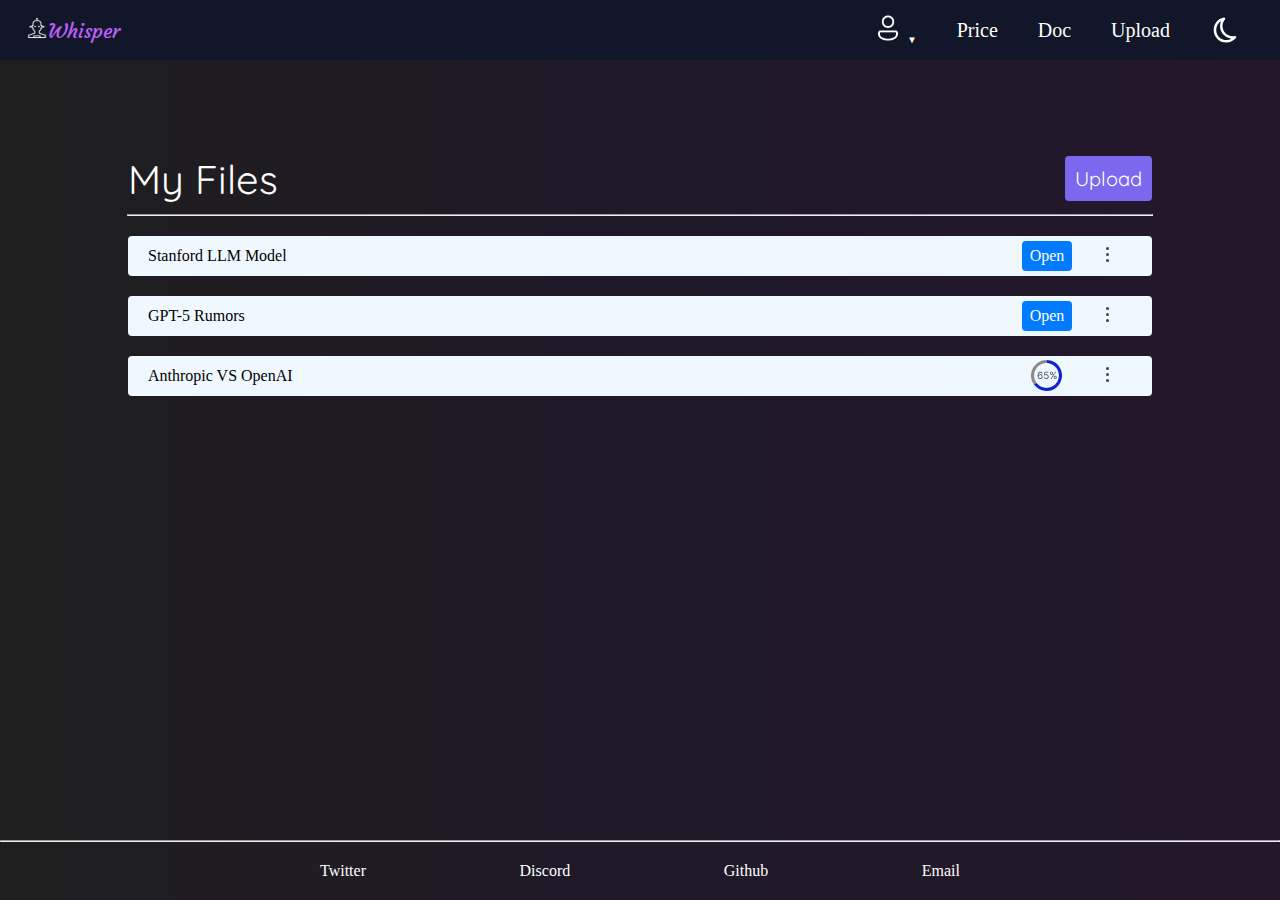
<file: history.html>
<!DOCTYPE html>
<html lang="en">
<head>
    <title>Upload file</title>
    <link rel="stylesheet" type="text/css" href="./css/style.css">
    <!--Import Quicksand Oswald and Courgette font from Google Font-->
    <link rel="preconnect" href="https://fonts.googleapis.com">
    <link rel="preconnect" href="https://fonts.gstatic.com" crossorigin>
    <link href="https://fonts.googleapis.com/css2?family=Quicksand&family=Oswald&family=Courgette&display=swap" rel="stylesheet">
</head>
<body class="dark-mode">

  <div id="function_bar">
    <!-- Set container for logo and text -->
    <div id="logo_container">
        <a href="./logedIn.html">
          <img id="logo_image" src="./image/robot_logo.svg" alt="logo">
        </a>
      <p>
        Whisper
      </p>
    </div>
    <!-- Create a container to store menus on the right side of navigation bar -->
    <div id="right_bar">
      <div id="sign_in" class="dropdown">
        <img src="./image/user_white.png" alt="USER" class="dropdown dropdown-toggle" id="user_avatar" width=30>
        <div class="dropdown-content">
          <a href="upload.html">Upload</a>
          <a href="history.html">History</a>
          <a href="result.html">Result</a>
          <a href="index.html">Log out</a>
        </div>
      </div>

      <div id="price">
        <a href="price.html" class="nav_text" id="price_text">Price</a>
      </div>
    
      <div id="doc">
        <a href="https://platform.openai.com/docs/guides/speech-to-text" class="nav_text" id="doc_text">Doc</a>
      </div>
    
      <div id="upload">
        <a href="./upload.html" class="nav_text" id="upload_text">Upload</a>
      </div>
    
      <div id="toggle-button">
        <button onclick="toggleMode()">
          <img id="toggle_image" src="./image/moonlight.svg" alt="light mode">
        </button>
      </div>
    </div>
  </div>
  
    <!-- Start the elements of the main body here -->
    <div class="history_intro">
        <div id="file_text">
            My Files
        </div>
        <div>
          <a id="history_upload_button_text" href="upload.html">Upload</a>
        </div>
    </div>

    <div class="history_seperator">
        <hr id="history_line">
    </div>

    <!-- Create container for imported files -->
    <div class="file_container">
      <div class="inner_container">
        <div class="file_name">Stanford LLM Model</div>
        <div class="button_container">
            <a class="open_button" href="result.html">Open</a>
          <div class="history_drop_down"> <!-- Add a drop down menu for each file -->
            <button class="setting_button">
              <img src="./image/dots.svg" alt="more">
            </button>
            <div class="history_dropdown hidden">
              <div class="option">download</div>
              <div class="option">delete</div>
            </div>
          </div>
        </div>
      </div>
    </div>

    <div class="file_container">
      <div class="inner_container">
        <div class="file_name">GPT-5 Rumors</div>
        <div class="button_container">
            <a class="open_button" href="result.html">Open</a>
          <div class="history_drop_down">
            <button class="setting_button">
              <img src="./image/dots.svg" alt="more">
            </button>
            <div class="history_dropdown hidden">
              <div class="option">download</div>
              <div class="option">delete</div>
            </div>
          </div>
        </div>
      </div>
    </div>

    <div class="file_container">
      <div class="inner_container">
        <div class="file_name">Anthropic VS OpenAI</div>
        <div class="button_container">
          <div>
            <img id="progress_bar" src="./image/progress_circle.svg" alt="progressing">
          </div>
          <div class="history_drop_down">
            <button class="setting_button">
              <img src="./image/dots.svg" alt="more">
            </button>
            <div class="history_dropdown hidden">
              <div class="option">download</div>
              <div class="option">delete</div>
            </div>
          </div>
        </div>
      </div>
    </div>

    <!-- Set up footer here -->
    <div class="footer_container">

      <div class="bottom_line">
        <hr>
      </div>

      <div class="footer">
          <p id="twitter">
            <a id="twitter_text" href="https://twitter.com/Jason20000220">Twitter</a>
          </p>
          <p id="discord">
            <a id="discord_text" href="https://discord.gg/4ufEaSPm">Discord</a>
          </p>
          <p id="github">
            <a id="github_text" href="https://github.com/jasonthewhale/Whisper">Github</a>
          </p>
          <p id="email">
            <a id="email_text" href="mailto:junchen.you@uq.net.au">Email</a>
          </p>
      </div>
    </div>

    <script src="./js/script.js"></script> <!-- Import main script -->
    <script src="./js/dropDown.js"></script> <!-- Import the script for drop down menu of user account -->
    <script src="./js/jquery-3.5.1.js"></script> <!-- Import jQuery library for drop down -->
    <script src="./js/initializeDropdown.js"></script> <!-- Import the initialize script for drop down menu -->
</body>
</html>
</file>
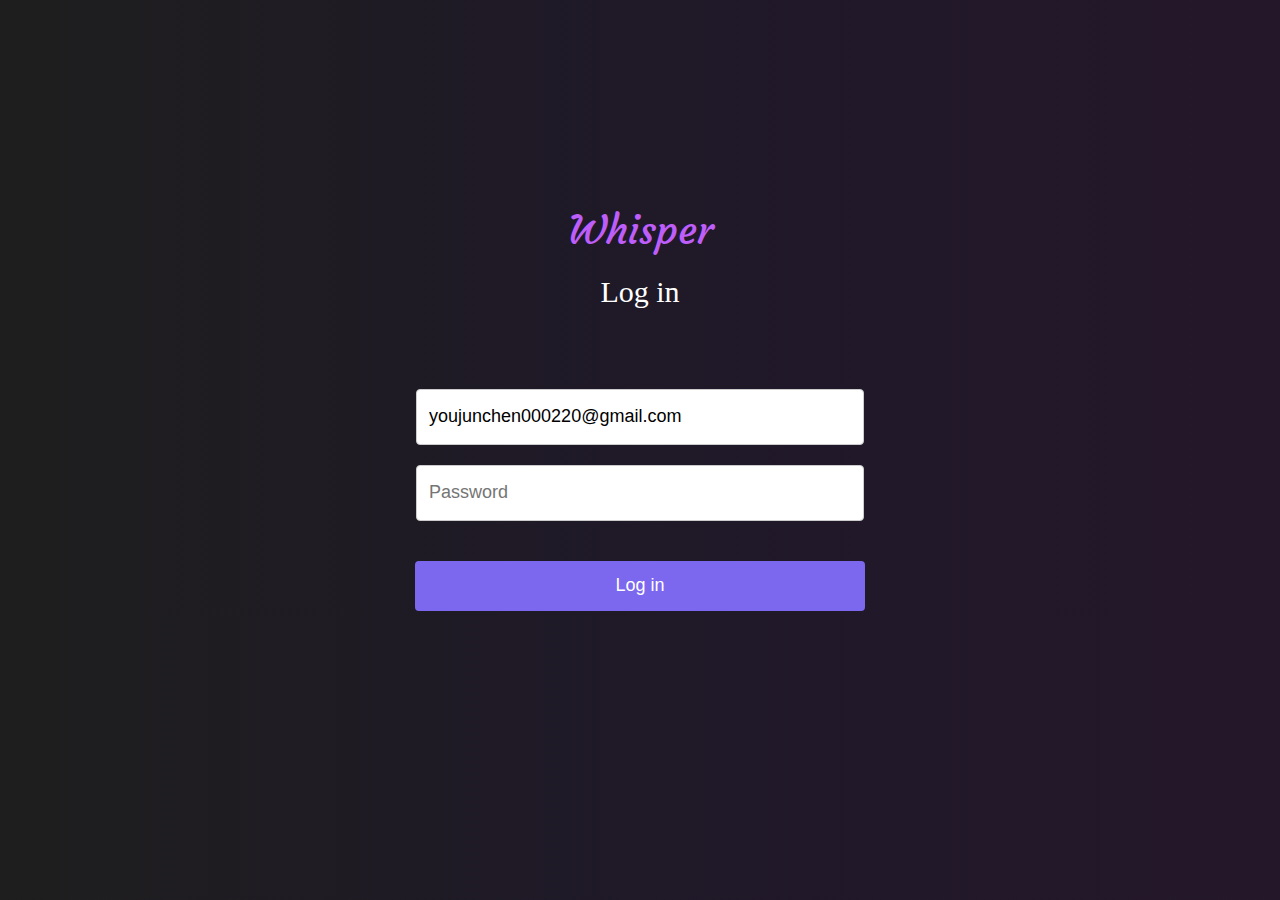
<file: login.html>
<!DOCTYPE html>
<html lang="en">
<head>
    <meta charset="UTF-8">
    <meta http-equiv="X-UA-Compatible" content="IE=edge">
    <meta name="viewport" content="width=device-width, initial-scale=1.0">
    <title>Log in</title>
    <link rel="stylesheet" type="text/css" href="./css/style.css">
    <!--Import Quicksand Oswald and Courgette font from Google Font-->
    <link rel="preconnect" href="https://fonts.googleapis.com">
    <link rel="preconnect" href="https://fonts.gstatic.com" crossorigin>
    <link href="https://fonts.googleapis.com/css2?family=Quicksand&family=Oswald&family=Courgette&display=swap" rel="stylesheet">
</head>
<body class="dark-mode">
    <div id="login_container">
        <p id="login_logo">Whisper</p>
        <p id="login_text">Log in</p>
        <div class="input_container">
        <!-- Set up input box for email and password -->
          <input type="text" id="email-box" placeholder="Email address" value="youjunchen000220@gmail.com" readonly>
          <input type="password" id="password-box" placeholder="Password" required>
          <button id="login_button" onclick="logIn('logedIn.html')">Log in</button>
        </div>
    </div>
    <!-- Import main script -->
    <script src="./js/script.js"></script>
</body>
</html>
</file>
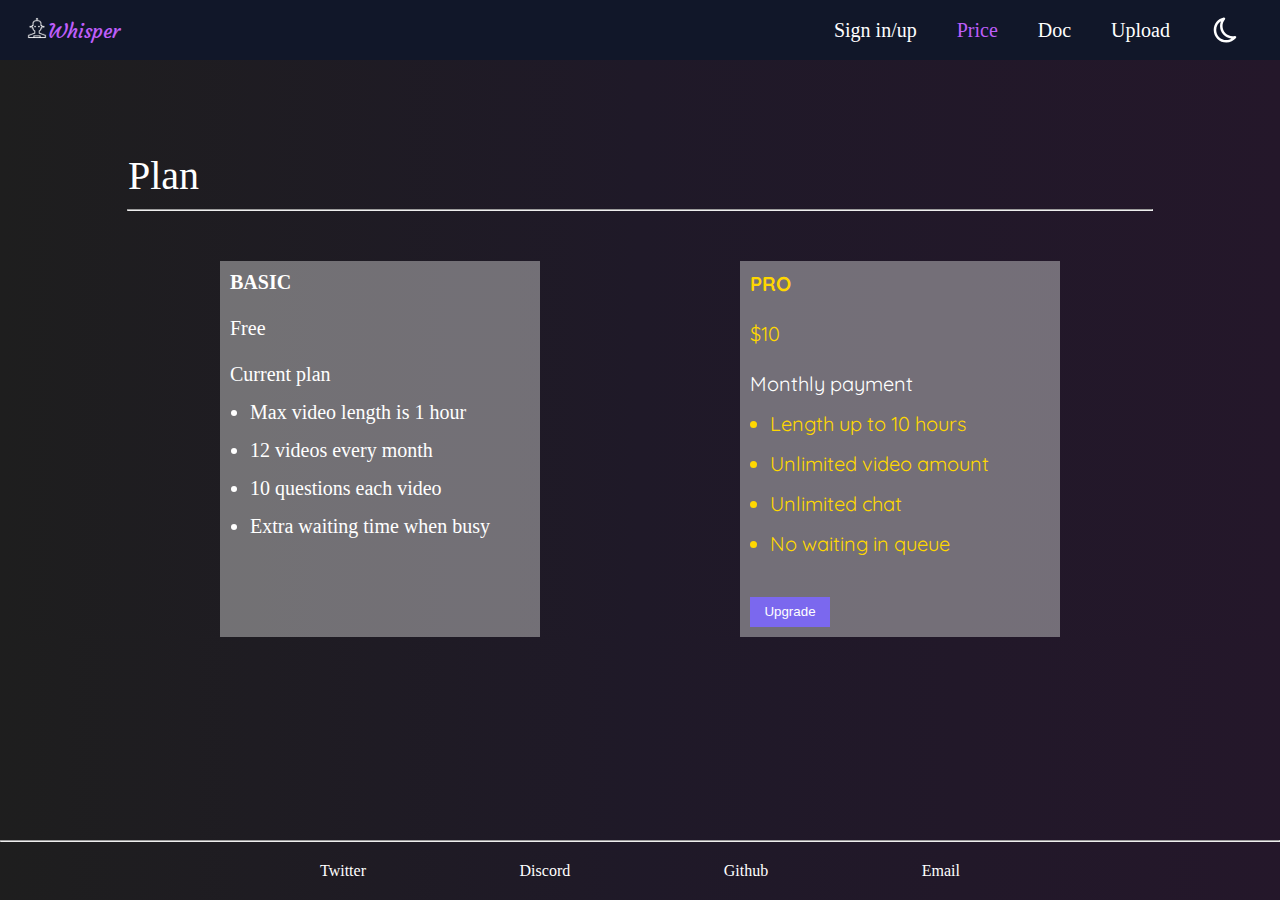
<file: price.html>
<!DOCTYPE html>
<html lang="en">
<head>
    <title>Price</title>
    <link rel="stylesheet" type="text/css" href="./css/style.css">
    <!--Import Quicksand Oswald and Courgette font from Google Font-->
    <link rel="preconnect" href="https://fonts.googleapis.com">
    <link rel="preconnect" href="https://fonts.gstatic.com" crossorigin>
    <link href="https://fonts.googleapis.com/css2?family=Quicksand&family=Oswald&family=Courgette&display=swap" rel="stylesheet">
</head>
  <body class="dark-mode">
    <div id="function_bar">
      <!-- Set container for logo and text -->
      <div id="logo_container">
          <a href="./index.html"><img id="logo_image" src="./image/robot_logo.svg" alt="logo"></a>
        <p>
          Whisper
        </p>
      </div>
      <!-- Create a container to store menus on the right side of navigation bar -->
      <div id="right_bar">
        <div id="sign_in">
          <a href="signup_login.html" class="nav_text" id="sign_in_text">Sign in/up</a>
        </div>

        <div id="price">
          <a href="price.html" class="nav_text" id="price_price_text">Price</a>
        </div>
      
        <div id="doc">
          <a href="https://platform.openai.com/docs/guides/speech-to-text" class="nav_text" id="doc_text">Doc</a>
        </div>
      
        <div id="upload">
          <a href="./upload.html" class="nav_text" id="upload_text">Upload</a>
        </div>
        <!-- Set up toggle button for website apperance change -->
        <div id="toggle-button">
          <!-- Toggle between light and dark mode when clicking the rightmost button on the navigation bar -->
          <button onclick="toggleMode()">
            <img id="toggle_image" src="./image/moonlight.svg" alt="light mode">
          </button>
        </div>
      </div>
    </div>

    <!-- Start the elements of the main body here -->
    <div class="price_intro">
      <div id="plan_text">
          Plan
      </div>
    </div>

    <div class="price_seperator">
        <hr id="price_line">
    </div>

    <!-- Set container for basic plan and upgraded (pro) plan -->
    <div class="plan_container">
      <div class="basic_plan">
        <p id="basic_description">
            <strong>BASIC</strong> <br><br> Free <br><br> Current plan <br>
        </p> 
        <ul id="limitation_text">
            <li>Max video length is 1 hour</li>
            <li>12 videos every month</li>
            <li>10 questions each video</li>
            <li>Extra waiting time when busy</li>
        </ul>
      </div>
      <div class="pro_plan">
          <p id="pro_description">
              <strong class="gold_text">PRO</strong> <br><br> 
              <span class="gold_text">$10</span> <br><br> 
              <span id="monthly_text">Monthly payment</span>
          </p>
            <ul>
                <li class="gold_text">Length up to 10 hours</li>
                <li class="gold_text">Unlimited video amount</li>
                <li class="gold_text">Unlimited chat</li>
                <li class="gold_text">No waiting in queue</li>
            </ul>
          <br>
          <button id="upgrade_button">
          Upgrade
          </button>
      </div>
    </div>
    <!-- Set up footer here -->
    <div class="footer_container">
      <div class="bottom_line">
        <hr>
      </div>

      <div class="footer">
          <p id="twitter">
            <a id="twitter_text" href="https://twitter.com/Jason20000220">Twitter</a>
          </p>
          <p id="discord">
            <a id="discord_text" href="https://discord.gg/4ufEaSPm">Discord</a>
          </p>
          <p id="github">
            <a id="github_text" href="https://github.com/jasonthewhale/Whisper">Github</a>
          </p>
          <p id="email">
            <a id="email_text" href="mailto:junchen.you@uq.net.au">Email</a>
          </p>
      </div>
    </div>
    
    <!-- Import main script file -->
    <script src="./js/price.js"></script>
</body>
</html>
</file>
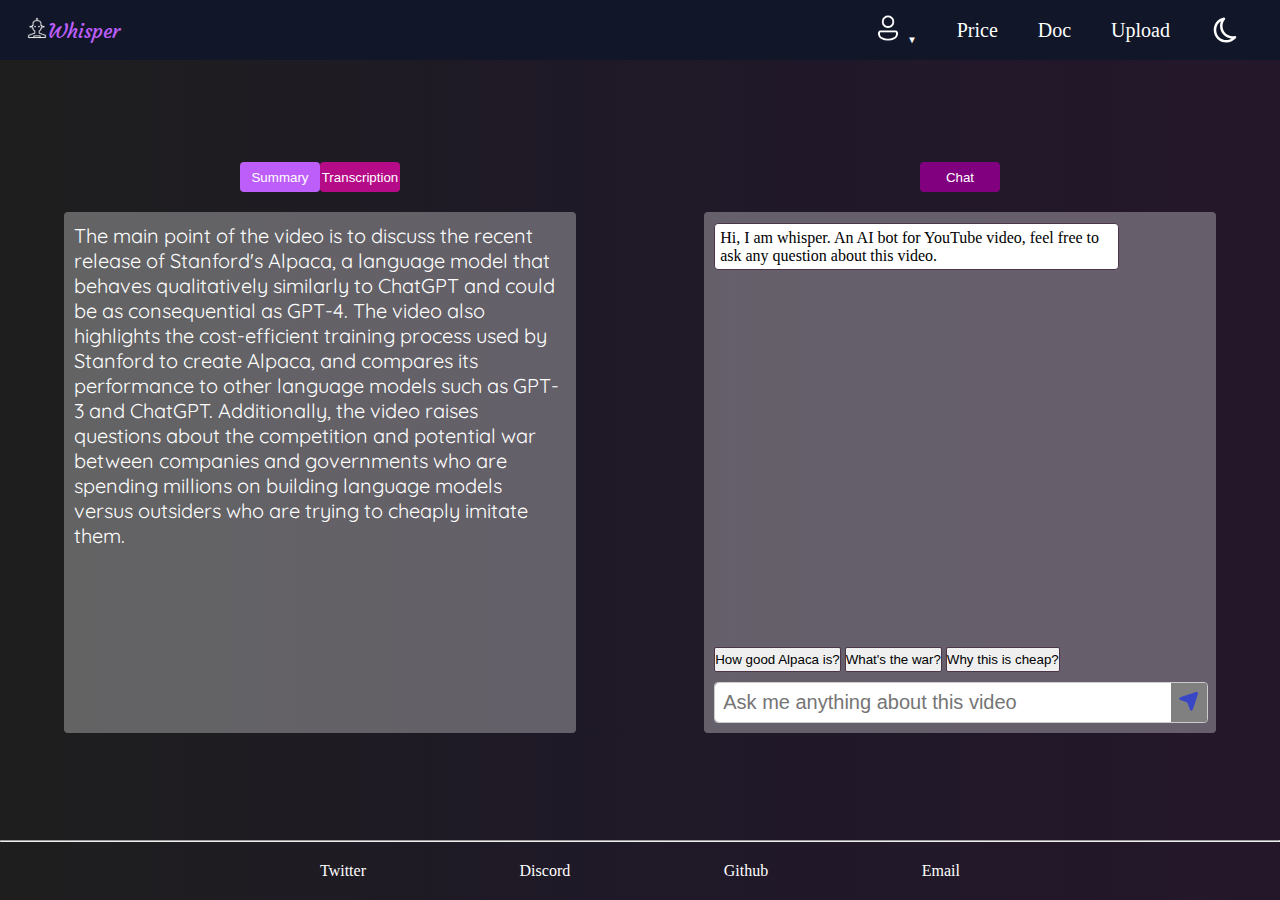
<file: result.html>
<!DOCTYPE html>
<html lang="en">
<head>
    <meta name="viewport" content="width=device-width, initial-scale=1.0">
    <title>Chat with video</title>
    <link rel="stylesheet" type="text/css" href="./css/style.css">
    <!-- Use Quicksand Oswald and Courgette from Google fonts.-->
    <link rel="preconnect" href="https://fonts.googleapis.com">
    <link rel="preconnect" href="https://fonts.gstatic.com" crossorigin>
    <link href="https://fonts.googleapis.com/css2?family=Quicksand&family=Oswald&family=Courgette&display=swap" rel="stylesheet">
</head>
<body class="dark-mode">
    <div id="function_bar">
      <!-- Set container for logo and text -->
      <div id="logo_container">
          <a href="./logedIn.html"><img id="logo_image" src="./image/robot_logo.svg" alt="logo"></a>
        <p>
          Whisper
        </p>
      </div>
      <!-- Create a container to store menus on the right side of navigation bar -->
      <div id="right_bar">
        <div id="sign_in" class="dropdown">
          <img src="./image/user_white.png" alt="USER" class="dropdown dropdown-toggle" id="user_avatar" width=30>
          <div class="dropdown-content">
            <a href="upload.html">Upload</a>
            <a href="history.html">History</a>
            <a href="result.html">Result</a>
            <a href="index.html">Log out</a>
          </div>
        </div>

        <div id="price">
          <a href="price.html" class="nav_text" id="price_text">Price</a>
        </div>
      
        <div id="doc">
          <a href="https://platform.openai.com/docs/guides/speech-to-text" class="nav_text" id="doc_text">Doc</a>
        </div>
      
        <div id="upload">
          <a href="./upload.html" class="nav_text" id="upload_text">Upload</a>
        </div>
      
        <div id="toggle-button">
          <button onclick="toggleMode()">
            <img id="toggle_image" src="./image/moonlight.svg" alt="light mode">
          </button>
        </div>
      </div>
    </div>

    <!-- Start the elements of the main body here -->
    <div id="result_contents">
        <div id="transcript_container">
            <div id="left_buttons">
                <button id="summary_button">
                    Summary
                </button>
                <button id="result_transcription_button">
                  Transcription
                </button>
            </div>
            <!-- Create left_content for video info (summary and transcription) -->
            <div id="left_content">
                <p id="result_summary">
                    The main point of the video is to discuss the recent release of Stanford's Alpaca, a language model that behaves qualitatively similarly to ChatGPT and could be as consequential as GPT-4. The video also highlights the cost-efficient training process used by Stanford to create Alpaca, and compares its performance to other language models such as GPT-3 and ChatGPT. Additionally, the video raises questions about the competition and potential war between companies and governments who are spending millions on building language models versus outsiders who are trying to cheaply imitate them.
                </p>
            </div>
        </div>

        <!-- Create chat_container for chat window -->
        <div id="chat_container">
            <div id="chat_button_container">
                <button id="chat_button">
                    Chat
                </button>
            </div>

            <div id="right_content">
                <div id="chat_output">
                  <!-- Default chat text -->
                    <p>
                        Hi, I am whisper. An AI bot for YouTube video, feel free to ask any question about this video.
                    </p>
                </div>
               <!-- Set up input layout, including recommendation and input box -->
                <div id="chat_input">
                    <div id="recommendation_buttons">
                        <button id="q1">How good Alpaca is?</button>
                        <button id="q2">What's the war?</button>
                        <button id="q3">Why this is cheap?</button>
                    </div>
                    <div class="message_container">
                        <input id="send_message" type="text" placeholder="Ask me anything about this video">
                        <button id="send_button">
                            <img id="send_image" src="./image/send.svg" alt="send">
                        </button>
                    </div>
                </div>
            </div>
        </div>
    </div>

    <!-- Set up footer here -->
    <div class="footer_container">
      <div class="bottom_line">
        <hr>
      </div>

      <div class="footer">
          <p id="twitter">
            <a id="twitter_text" href="https://twitter.com/Jason20000220">Twitter</a>
          </p>
          <p id="discord">
            <a id="discord_text" href="https://discord.gg/4ufEaSPm">Discord</a>
          </p>
          <p id="github">
            <a id="github_text" href="https://github.com/jasonthewhale/Whisper">Github</a>
          </p>
          <p id="email">
            <a id="email_text" href="mailto:junchen.you@uq.net.au">Email</a>
          </p>
      </div>
    </div>
    
    <script src="./js/result.js"></script>
    <script src="./js/script.js"></script>
    <!-- Import jQuery here to implement drop down menu for logged in account. -->
    <script src="./js/jquery-3.5.1.js"></script>
    <script src="./js/initializeDropdown.js"></script>

</body>
</html>
</file>
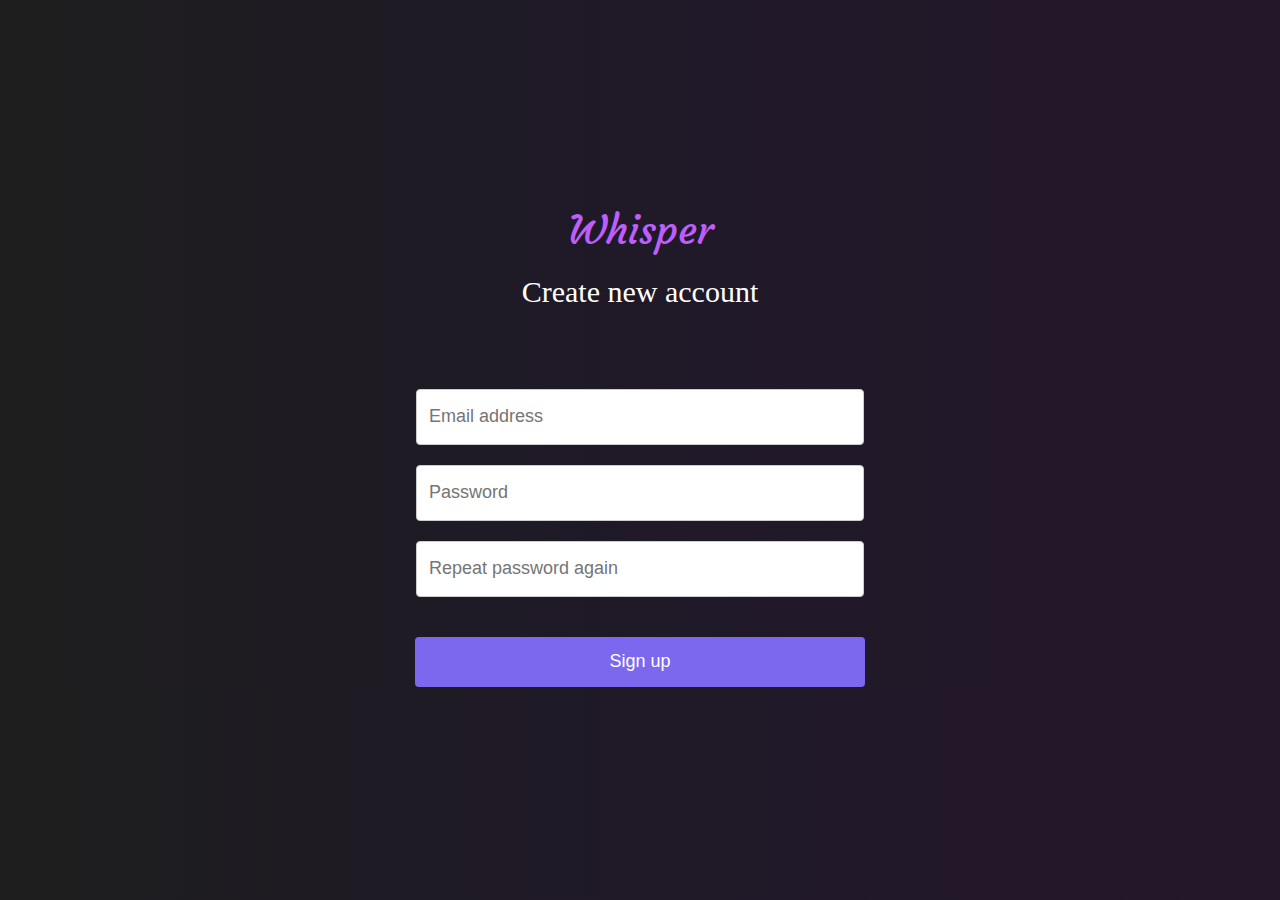
<file: signup.html>
<!DOCTYPE html>
<html lang="en">
<head>
    <title>Create an account</title>
    <link rel="stylesheet" type="text/css" href="./css/style.css">
    <!--Import Quicksand Oswald and Courgette font from Google Font-->
    <link rel="preconnect" href="https://fonts.googleapis.com">
    <link rel="preconnect" href="https://fonts.gstatic.com" crossorigin>
    <link href="https://fonts.googleapis.com/css2?family=Quicksand&family=Oswald&family=Courgette&display=swap" rel="stylesheet">
</head>
<body class="dark-mode">
    <div id="login">
        <p id="signup_logo">Whisper</p>
        <p id="signup_text">Create new account</p>
        <div class="input_container">
          <input type="email" id="email-box" placeholder="Email address" required>
          <input type="password" id="password1-box" placeholder="Password" required>
          <input type="password" id="password2-box" placeholder="Repeat password again" required>
          <!-- signUp handles input formats during signUp.
                Parameter means the target website that redirect user to if he input needed information.-->
          <button id="signup_button" onclick="signUp('logedIn.html')">Sign up</button>
        </div>
    </div>
    <!-- Import main script -->
    <script src="./js/script.js"></script>
</body>
</html>
</file>
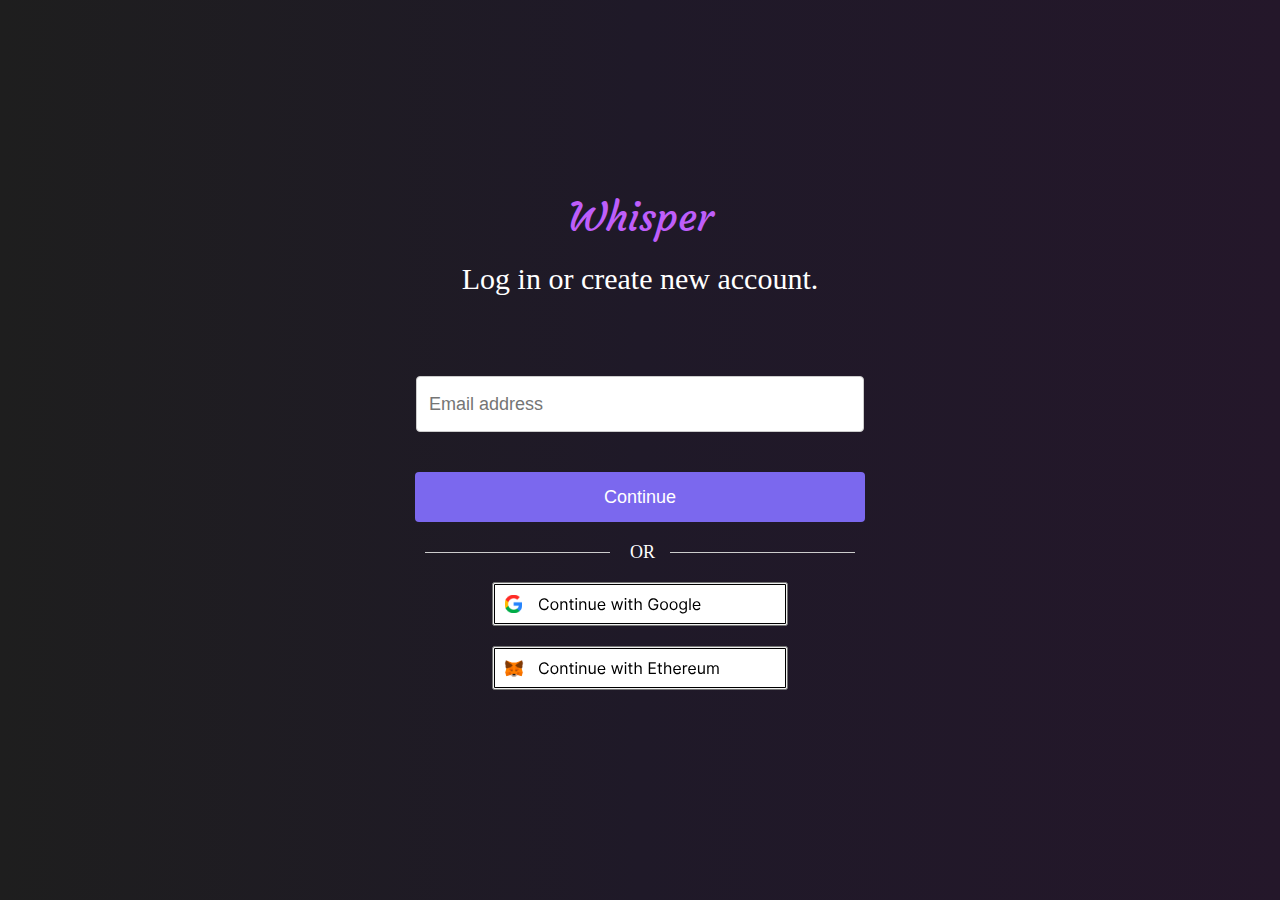
<file: signup_login.html>
<!DOCTYPE html>
<html lang="en">
  <head>
    <title>Sign In / Up</title>
    <link rel="stylesheet" type="text/css" href="./css/style.css">
        <!--Import Quicksand Oswald and Courgette font from Google Font-->
        <link rel="preconnect" href="https://fonts.googleapis.com">
        <link rel="preconnect" href="https://fonts.gstatic.com" crossorigin>
        <link href="https://fonts.googleapis.com/css2?family=Quicksand&family=Oswald&family=Courgette&display=swap" rel="stylesheet">
  </head>

  <body class="dark-mode">
    <div id="login_description">
      <p id="login_logo">Whisper</p>
      <p id="login_text">Log in or create new account.</p>
      <div class="input_container">
        <input type="text" id="email-box" placeholder="Email address" required>
        <button id="login_button" onclick="navigateToUrl('login.html', true)">Continue</button>
      </div>
      <div class="login_separator">
        <!-- Add a separator div -->
        <hr class="signup_login_line">
        <span class="signup_login_separator-text">OR</span>
        <hr class="signup_login_line">
      </div>
      <div class="photo_button">
        <!-- Handle click on two external log in (from Google and Ethereum) -->
        <!-- When clicking the image button, will redirect to external website.
             "false" means check input contents is unecessary-->
        <button onclick="navigateToUrl('https://myaccount.google.com/', false)">
            <img src="./image/google.svg" alt="Google" id="sign_in_with_google"> <!-- Add the img element with the desired image source -->
        </button>
        <span></span>
        <button onclick="navigateToUrl('https://metamask.io/', false)">
            <img src="./image/metamask.svg" alt="Metamask" id="sign_in_with_ethereum"> <!-- Add the img element with the desired image source -->
        </button>
      </div>
    </div>
    <!-- Import main script -->
    <script src="./js/script.js"></script>
  </body>
</html>
</file>
<file: css/style.css>
/* Define colour variable for website pages */
:root {
  --eggplant_dark: #5C475A;
  --eggplant_light: #6A374F;
  --violet: #4C3549;
  --quinacridone_magenta: #e1aabd;
  --magenta: #DF367C;
  --imperial_red: #FF3E41;
  --bright_pink: #FF4D80;
  --blush: #F1E2E5;
  --tea_rose: #DEBAC0;
  --orchid_pink: #E1ACC1;
  --plum: #D48CC1;
  --mauve: #C47AC0;
}

/* Remove default padding and margin */
* {
    padding: 0;
    margin: 0;
}

/* Default mode is dark */
body.dark-mode {
  background: linear-gradient(
    -90deg,
    rgba(36, 23, 42, 1) 0%,
    rgba(31, 25, 40, 1) 50%,
    rgba(30, 30, 30, 1) 100%
  );
}

/* Set up light mode colour pattern */
body.light-mode {
  background-color: var(--blush);
  color: black;
}

body.light-mode #function_bar {
  background-color: var(--tea_rose);
}

body.light-mode #sign_in_text,
body.light-mode #price_text,
body.light-mode #doc_text,
body.light-mode #upload_text {
  color: var(--violet);
}

body.light-mode #paragraph {
  color: var(--violet); 
}

body.light-mode 
.audio, 
body.light-mode 
.transcription {
  border: 1px solid var(--eggplant_dark);
}

body.light-mode #transcript_button {
  background-color: var(--eggplant_dark);
  color: var(--blush);
}

body.light-mode #Intro,
body.light-mode #conclusion,
body.light-mode #paragraphs p,
body.light-mode div.footer #discord_text,
body.light-mode div.footer #twitter_text,
body.light-mode div.footer #github_text,
body.light-mode div.footer #email_text {
  color: #333; 
}

#toggle-button button {
  float: right;
  border: none;
  cursor: pointer;
  appearance: none;
  background-color: inherit;
}

img#toggle_image {
  width: 30px;
  height: 30px;
}

@media (min-width: 769px) {
  /* Set up navigation bar layuot for PC */
  #function_bar {
    display: flex;
    justify-content: space-between;
    align-items: center;
    background-color: #111729;
    height: 60px;
    position: fixed;
    top: 0;
    left: 0;
    width: 100%;
    z-index: 999;
  }
}

@media (min-width: 769px) {
  #right_bar {
    display: flex;
    justify-content: space-between;
    align-items: center;
  }
  
  #sign_in,
  #price,
  #doc,
  #upload,
  #toggle-button {
    margin-right: 40px;
  }
}

@media (max-width: 768px) {
  /* Set up navigation bar layuot for mobile */
  #function_bar {
    display: flex;
    flex-direction: column;
    justify-content: center;
    align-items: center;
    background-color: #111729;
    padding: 10px 0;
  }
}

@media (max-width: 768px) {
  #right_bar {
    display: flex;
    flex-direction: column;
    align-items: center;
    margin-top: 10px;
  }

  #sign_in,
  #doc,
  #price,
  #upload,
  #toggle-button {
    margin-right: 0;
    margin-bottom: 10px;
  }
}

#toggle-button {
  margin-top: 3px;
}

.nav_text {
  text-decoration: none;
  color: white;
  transition: background-color 0.2s ease-in;
  font-size: 20px;
  position: relative;
}

.nav_text:hover {
  color: var(--magenta);
}

.nav_text:hover::before {
  content: '';
  position: absolute;
  width: 6px;
  height: 6px;
  background-color: var(--magenta);
  border-radius: 50%;
  bottom: -10px;
  left: calc(50% - 3px);
}

#logo_container {
  display: flex;
  font-size: 20px;
  padding: 2%;
  color: #be5efa;
  align-items: center;
  font-family: 'Courgette', cursive;
}

#logo_container button {
  background-color: inherit;
  border: none;
  cursor: pointer;
  padding-right: 5%;
}

/* Set up drop down menu for loged in account */
.dropdown {
  position: relative;
  display: inline-block;
}

.dropdown-content {
  display: none;
  position: absolute;
  background-color: #f1f1f1;
  min-width: 160px;
  box-shadow: 0px 8px 16px 0px rgba(0,0,0,0.2);
  z-index: 1;
  color: black;
}

.dropdown-content a {
  color: black;
  padding: 12px 16px;
  text-decoration: none;
  display: block;
}

.dropdown-content a:hover {background-color: #ddd;}

.dropdown::after {
  content: " ▼";
  font-size: 0.6em;
  vertical-align: middle;
  color: white;
}

.dropdown.dropdown-toggle::after {
  content: none;
}

#user_avatar {
  cursor: pointer;
}

/* Start to set up main body of the web page.*/
#Intro {
  color: white;
  text-align: center;
  margin-top: 10%;
  font-size: 32px;
  font-weight: lighter;
  font-family: 'Quicksand', sans-serif;
}

span.purple {
  color: #be5efa;
}
span.pink {
  color: #f972cb;
}

/* Initialize animation */
#animation {
  margin-top: 5%;
  width: 100vw;
  align-items: center;
  align-content:center;
  margin-left: auto;
  margin-right: auto;
}

/* Draw three strip as objects of animation */
.strip1 {
  width: 100px;
  height: 5px;
  background-color: #be5efa;
  position: relative;
  animation: stripMoveRight 3s linear infinite;
}

.strip2 {
  width: 100px;
  height: 5px;
  background-color: #f972cb;
  position: relative;
  animation: stripMoveRight 3s linear infinite reverse;
}
.strip3 {
  width: 100px;
  height: 5px;
  background-color: white;
  position: relative;
  animation: stripMoveRight 2s linear infinite;
}

/* Set up keyframes for three strips */
@keyframes stripMoveRight {
  from { transform: translateX(0%); }
  to { transform: translateX(calc(100vw - 100px)); }
}

@media (min-width: 769px) {
  #paragraphs {
    position: relative;
    color: white;
    display: flex;
    margin-top: 10%;
    justify-content: center;
    width: 80%;
    margin-right: auto;
    margin-left: auto;
    font-family: 'Quicksand', sans-serif;
  }

  #education_container,
  #work_container,
  #create_container {
    display: flex;
    flex-direction: column;
    align-items: center;
    width: 33%;
    text-align: center;
    font-family: 'Quicksand', sans-serif;
  }
}

@media (max-width: 768px) {
  #paragraphs {
    position: relative;
    color: white;
    display: flex;
    flex-direction: column;
    align-items: flex-start;
    margin-top: 10%;
    width: 50%;
    margin-left: auto;
    margin-right: auto;
  }
  
  #education_container,
  #work_container,
  #create_container {
    display: flex;
    align-items: center;
    text-align: center;
  }
}

#education_image,
#work_image,
#create_image {
  align-self: center;
  object-fit: cover;
  padding-bottom: 10%;
}

#conclusion {
  color: white;
  position: relative;
  margin-top: 5%;
  text-align: center;
  font-size: 24px;
  font-family: 'Quicksand', sans-serif;
}

/* Set up demo container */
#demo {
  display: flex;
  flex-direction: column;
  align-items: center;
  justify-content: center;
  margin-left: auto;
  margin-right: auto;
  margin-top: 5%;
}

.audio {
  display: flex;
  position: relative;
  justify-content: left;
  margin: 0 auto;
  border: 1px solid white;
  box-sizing: border-box;
  width: 60%;
  text-align: left;
}

#input {
  padding-left: 2%;
  color: #be5efa;
}

#play {
  padding-left: 20%;
}

.space {
  width: 22%;
}

#transcript_button {
  width: 80px;
  height: 25px;
  align-self: center;
  align-content: center;
  color: var(--violet);
  background-color: var(--blush);
  border: none;
  border-radius: 3px;
  cursor: pointer;
  margin-right: 10px;
}

.transcription {
  display: flex;
  position: relative;
  color: white;
  border: 1px solid white;
  box-sizing: border-box;
  margin: 0 auto;
  width: 60%;
}

#output {
  padding-left: 2%;
  color:#f972cb;
}

#paragraph p{
  display: none;
  font-size: 20px;
  text-align: justify;
  letter-spacing: 2px;
  line-height: 25px;
  padding-right: 2%;
  padding-bottom: 2%;
  font-family: 'Oswald', sans-serif;
}

div.bottom_line {
  position: relative;
  margin-top: 20%;
}

/* Set up footer layout for both PC and mbile */
@media (min-width: 769px) {
  div.footer {
    display: flex;
    justify-content: space-between;
    align-items: center;
    width: 50%;
    margin-left: auto;
    margin-right: auto;
  }
}

#discord,
#twitter,
#github,
#email  {
  margin-top: 20px;
  margin-bottom: 20px;
  text-decoration: none;
}

#discord_text,
#twitter_text,
#github_text,
#email_text {
  color: white;
  text-decoration: none;
}

#twitter_text:hover,
#discord_text:hover,
#github_text:hover,
#email_text:hover  {
  text-decoration: underline;
}

@media (max-width: 768px) {
  div.footer {
    display: flex;
    flex-direction: column;
    align-items: center;
    justify-content: center;
    width: 100%;
    margin-left: auto;
    margin-right: auto;
    padding: 10px 0;
  }

  #discord,
  #twitter,
  #github,
  #email  {
    margin-top: 10px;
    margin-bottom: 10px;
  }
}

/* Personalized style settings of signup_login page */
#login_description {
  text-align: center;
  margin-top: 15%;
  width: 50%;
  margin-left: auto;
  margin-right: auto;
}

#login_logo {
  font-size: 40px;
  margin-bottom: 10px;
  color: #be5efa;
  font-family: 'Courgette', cursive;
}

#login_text {
  font-size: 40px;
  color: white;
  margin-top: 10px;
  margin-bottom: 40px;
}

#email-box {
  display: block;
  width: 100%;
  max-width: 422px;
  height: 30px; /* Increase the height of the input box */
  padding: 12px; /* Increase the padding for larger input box */
  font-size: 18px; /* Increase the font size */
  border: 1px solid #ccc;
  border-radius: 4px;
  margin-top: 20px;
  margin-left: auto;
  margin-right: auto;
}

#login_button {
  width: 100%;
  max-width: 450px; /* Set the same max-width as the input box */
  height: 50px;
  padding: 12px;
  font-size: 18px;
  background-color: mediumslateblue;
  color: white;
  border: none;
  border-radius: 4px;
  cursor: pointer;
  text-align: center;
  display: inline-block;
  margin-top: 20px;
  margin-left: auto;
  margin-right: auto;
}

.login_separator {
  display: flex;
  align-items: center;
  width: 100%;
  max-width: 450px;
  margin-left: auto;
  margin-right: auto;
  margin-top: 20px; /* Add margin-top to create space between the button and separator */
  margin-bottom: 20px;
}

.signup_login_line {
  flex-grow: 1;
  border: none;
  border-top: 1px solid #ccc;
  margin: 0 10px;
}

.signup_login_separator-text {
  font-size: 18px;
  color: white;
  background-color: inherit;
  padding: 0 10px;
}

.photo_button {
  display: flex;
  flex-direction: column;
  max-width: 450px;
  margin-left: auto;
  margin-right: auto;
  font-size: 18px;
  background-color: transparent;
  border: none;
  cursor: pointer;
  align-items: center;
  overflow: hidden; /* Hide the image overflow if it exceeds the button size */
}

#sign_in_with_ethereum, #sign_in_with_google {
  max-width: 100%;
  height: auto;
  display: block;
}

span {
  width: 20px;
  height: 20px;
}

/* Personalized style settings of signup page*/
#login {
  text-align: center;
  margin-top: 16%;
  width: 50%;
  margin-left: auto;
  margin-right: auto;
}

#signup_logo {
  font-size: 40px;
  margin-bottom: 20px;
  color: #be5efa;
  font-family: 'Courgette', cursive;
}

#signup_text {
  font-size: 30px;
  color: white;
  margin-top: 20px;
  margin-bottom: 80px;
}

#email-box, #password1-box, #password2-box {
  display: block;
  width: 100%;
  max-width: 422px;
  height: 30px;
  padding: 12px;
  font-size: 18px;
  border: 1px solid #ccc;
  border-radius: 4px;
  margin-top: 20px;
  margin-left: auto;
  margin-right: auto;
}

#signup_button {
  width: 100%;
  max-width: 450px;
  height: 50px;
  padding: 12px;
  font-size: 18px;
  background-color: mediumslateblue;
  color: white;
  border: none;
  border-radius: 4px;
  cursor: pointer;
  text-align: center;
  display: inline-block;
  margin-top: 40px;
  margin-left: auto;
  margin-right: auto;
}

/* Personalized style settings of login page*/
#login_container {
  text-align: center;
  margin-top: 16%;
  width: 50%;
  margin-left: auto;
  margin-right: auto;
}

#login_logo {
  font-size: 40px;
  margin-bottom: 20px;
  color: #be5efa;
  font-family: 'Courgette', cursive;
}

#login_text {
  font-size: 30px;
  color: white;
  margin-top: 20px;
  margin-bottom: 80px;
}

#email-box, #password-box {
  display: block;
  width: 100%;
  max-width: 422px;
  height: 30px;    
  padding: 12px;  
  font-size: 18px; 
  border: 1px solid #ccc;
  border-radius: 4px;
  margin-top: 20px;
  margin-left: auto;   
  margin-right: auto;   
}

#login_button {
  width: 100%;
  max-width: 450px; /* Set the same max-width as the input box */
  height: 50px;
  padding: 12px;
  font-size: 18px;
  background-color: mediumslateblue;
  color: white;
  border: none;
  border-radius: 4px;
  cursor: pointer;
  text-align: center;
  display: inline-block;
  margin-top: 40px;
  margin-left: auto; /* Center the button horizontally */
  margin-right: auto; /* Center the button horizontally */
}


/* Personalized style settings of upload_page */

#upload_upload_text {
  color: #be5efa;
}

body.light-mode #upload_upload_text {
  /* Change colour of upload button to show current page */
  color: var(--mauve);
}

body.light-mode #upload_introduction {
  color: var(--violet);
}

body.light-mode .upload_main_container {
  background-color: var(--plum);
}

body.light-mode div.upload_footer #discord_text,
body.light-mode div.upload_footer #twitter_text,
body.light-mode div.upload_footer #github_text,
body.light-mode div {
  color: #333; 
}

#upload_introduction {
  font-size: 40px;
  color: white;
  text-align: center;
  margin-top: 8%;
  font-family: 'Quicksand', sans-serif;
}

.upload_main_container {
  max-width: 1200px;
  width: 80%;
  height: 400px;
  background-color: #EBDDF2;
  margin-left: auto;
  margin-right: auto;
  margin-top: 5%;
  margin-bottom: 20px;
  display: flex;
  flex-direction: column;
  align-items: center;
  align-content: center;
  justify-content: center;
  border-radius: 4px;
}

.url_container {
  display: flex;
  align-items: center;
  width: 90%;
  border: 1px solid #ccc;
  border-radius: 4px;
}

#youtube_url {
  font-size: 20px;
  flex-grow: 1;
  padding: 8px;
  border: none;
  border-radius: 4px 0 0 4px;
  outline: none;
}

#send_button {
  padding: 8px;
  border: none;
  background-color: transparent;
  cursor: pointer;
  border-radius: 0 4px 4px 0;
}

#send_image {
  width: 20px; 
  height: 20px; 
}

.upload_separator {
  display: flex;
  align-items: center;
  width: 90%;
  margin-left: auto;
  margin-right: auto;
  margin-top: 20px; 
  margin-bottom: 20px;
}

.upload_line {
  flex-grow: 1;
  border: none;
  border-top: 1px solid black;
  margin: 0 10px;
}

.upload_separator-text {
  font-size: 20px;
  color: black;
  background-color: inherit;
  padding: 0 10px;
}

.upload_container {
  background-color: white;
  width: 90%;
  height: 50%;
  border-radius: 4px;
  background-image: url('./image/format_background.svg');
  background-position: center;
  background-repeat: no-repeat;
  background-size: 1000px 600px;
  display: flex;
  align-items: center;
  justify-content: center;
}

.file_upload {
  text-align: center;
  }

#file_input, 
#file_info, 
#submit_button {
  display: none;
}

#upload_button {
  border: none;
  background-color: inherit;
  cursor: pointer;
  margin-right: 70px;
}

#upload_button_image {
  width: 200%;
  height: 200%;
}

#submit_button {
  margin-top: 10px;
  padding: 8px 16px;
  background-color: #007BFF;
  border: none;
  color: white;
  cursor: pointer;
}

@media (min-width: 769px) {
div.upload_footer {
  display: flex;
  justify-content: space-between;
  align-items: center;
  width: 50%;
  margin-left: auto;
  margin-right: auto;
}

.footer_container {
  position: absolute;
  bottom: 0;
  width: 100%;
}

div.bottom_line {
  position: relative;
  margin-top: 8.9%;
}
}

#discord,
#twitter,
#github,
#email  {
margin-top: 20px;
margin-bottom: 20px;
text-decoration: none;
}

#discord_text,
#twitter_text,
#github_text,
#email_text {
color: white;
text-decoration: none;
}

#twitter_text:hover,
#discord_text:hover,
#github_text:hover,
#email_text:hover  {
text-decoration: underline;
}

@media (max-width: 768px) {
div.upload_footer {
  display: flex;
  flex-direction: column;
  align-items: center;
  justify-content: center;
  width: 100%;
  margin-left: auto;
  margin-right: auto;
  padding: 10px 0;
}

#discord,
#twitter,
#github,
#email  {
  margin-top: 10px;
  margin-bottom: 10px;
}
}


/* Personalized style settings of history page*/

body.light-mode #file_text {
  color: #333; 
}

.history_intro {
  display: flex;
  align-items: center;
  max-width: 1200px;
  width: 80%;
  margin-left: auto;
  margin-right: auto;
  margin-top: 12%;
  justify-content: space-between;
  font-family: 'Quicksand', sans-serif;
}

#file_text {
  color: white;
  font-size: 40px;
}

#history_upload_button_text {
  background-color: mediumslateblue;
  color: white;
  text-decoration: none;
  cursor: pointer;
  text-align: center;
  font-size: 20px;
  border: none;
  border-radius: 4px;
  display: inline-block;
  padding: 10px;
}

#history_line {
  display: flex;
  align-items: center;
  width: 80%;
  max-width: 1200px;
  margin-left: auto;
  margin-right: auto;
  margin-top: 10px;
}

.file_container {
  max-width: 1200px;
  width: 80%;
  height: 40px;
  background-color: aliceblue;
  margin-left: auto;
  margin-right: auto;
  margin-top: 20px;
  margin-bottom: 20px;
  display: flex;
  align-items: center;
  align-content: center;
  justify-content: center;
  border-radius: 4px;
}

.inner_container {
  display: flex;
  align-items: center;
  justify-content: space-between;
  width: calc(100% - 40px); /* This will subtract 20px from both ends */
}

.button_container {
  display: flex;
  justify-content: flex-end;
  align-items: center;
  margin-left: 10px;
}

/* make this button class without underline when mouse hover on it */
.open_button {
  display: flex;
  align-items: center; 
  justify-content: center;
  color: white;
  border-radius: 4px;
  height: 30px;
  width: 50px;
  cursor: pointer;
  background-color: #007BFF;
  text-decoration: none;
  position: relative;
  z-index: 1;
}

.open_button a {
  text-decoration: none;
}

.open_button a:hover {
  color: green;
  text-decoration: none;
}

.setting_button {
  border-radius: 4px;
  height: 30px;
  width: 50px;
  cursor: pointer;
  margin-left: 10px;
  border: none;
  background-color: inherit;
  position: relative;
  z-index: 1;
}

.history_dropdown {
  position: absolute;
  z-index: 1;
  width: 100%;
  max-width: 50px;
  box-shadow: 0px 8px 16px 0px rgba(0, 0, 0, 0.2);
  box-sizing: border-box; /* Add box-sizing to account for padding */
  text-align: center;
}

.option {
    display: block;
    cursor: pointer;
    background-color: white;
    border: 1px solid #ccc;
    width: 80px;
    color: blue;
    border-color: blue;
    border-radius: 2px;
}

.option:hover {
    background-color: #f1f1f1;
}

.hidden {
    display: none;
}

#progress_bar {
  margin-right: 10px;
  margin-top: 3px;
}

/* Personalized style settings of result page*/

body.light-mode #result_summary {
  color: var(--violet);
}

body.light-mode #left_content,
  body.light-mode #right_content {
    background-color: #FEFAFE;
}

@media (min-width: 769px) {
  #result_contents {
    display: flex;
    justify-content: space-between;
    margin-top: 8%;
    position: relative;
    z-index: 1;
}
}

@media (max-width: 768px) {
  #result_contents {
    display: flex;
    flex-direction: column;
    margin-top: 8%;
    margin-bottom: 8%;
  }
}

#transcript_container {
    margin-top: 60px;
    width: 40%;
    align-items: center;
    justify-content: center;
    margin-left: auto;
    margin-right: auto;
    font-family: 'Quicksand', sans-serif;
}

#chat_container {
    margin-top: 60px;
    width: 40%;
    color: white;
    align-items: center;
    margin-left: auto;
    margin-right: auto;
}

#left_buttons {
    padding-bottom: 20px;
    display: flex;
    justify-content: center;
}

#summary_button, #result_transcription_button {
    cursor: pointer;
}

#left_content {
    color: white;
    height: 500px;
    padding: 2%;
    border-radius: 4px;
    font-size: 20px;
    overflow-y: auto;
    background-color: rgba(255, 255, 255, 0.31);
}

#summary_button, #result_transcription_button, #chat_button {
    border-radius: 4px;
    border: none;
    width: 80px;
    height: 30px;
    cursor: pointer;
}

#summary_button {
    color: white;
    background-color: #be5efa;
}

#result_transcription_button {
    color: white;
    background-color: rgba(241, 5, 175, 0.72);
}

#chat_button {
    margin-bottom: 20px;
    color: white;
    background-color: purple;
}

#chat_button_container {
    display: flex;
    justify-content: center;
}

#right_content {
    display: flex;
    flex-direction: column;
    justify-content: space-between;
    height: 500px;
    padding: 2%;
    border-radius: 4px;
    background-color: rgba(255, 255, 255, 0.31);
}

#chat_output {
    width: 80%;
    background-color: white;
    color: black;
    border-radius: 4px;
    padding: 1%;
    align-self: flex-start;
    border: solid 1px var(--violet);
}

#chat_input {
    width: 100%;
}

#q1, #q2, #q3 {
    border-radius: 2px;
    border: solid 1px var(--violet);
    cursor: pointer;
    height: 25px;
}

.message_container {
    display: flex;
    align-items: center;
    width: 100%;
    border: 1px solid #ccc;
    border-radius: 4px;
    margin-top: 10px;
}

#send_message {
    font-size: 20px;
    flex-grow: 1;
    padding: 8px;
    border: none;
    border-radius: 4px 0 0 4px;
    outline: none;
}

#send_button {
    padding: 8px;
    border: none;
    background-color: gray;
    cursor: pointer;
    border-radius: 0 4px 4px 0;
}

#send_image {
    width: 20px; 
    height: 20px; 
  }

/* Personalized style settings of price page*/

body.light-mode #plan_text,
body.light-mode #basic_description,
body.light-mode #limitation_text {
  color: var(--violet);
}

body.light-mode #price_price_text {
  color: var(--mauve);
}


body.light-mode .gold_text {
  color: blueviolet;
}

body.light-mode .main_container {
  background-color: var(--plum);
}

body.light-mode .basic_plan,
body.light-mode .pro_plan {
  background-color: var(--orchid_pink);
}

#price_price_text {
  color: #be5efa;
}

#logo_container {
  display: flex;
  font-size: 20px;
  padding: 2%;
  color: #be5efa;
  align-items: center;
  align-items: center;
  font-family: 'Courgette', cursive;
}

#logo_container button {
  background-color: inherit;
  border: none;
  cursor: pointer;
  padding-right: 5%;
}

.price_intro {
  display: flex;
  align-items: center;
  max-width: 1200px;
  width: 80%;
  margin-left: auto;
  margin-right: auto;
  margin-top: 50px;
  justify-content: space-between;
}

#plan_text {
  color: white;
  font-size: 40px;
  margin-top: 10%;
}

#price_line {
  display: flex;
  align-items: center;
  width: 80%;
  max-width: 1200px;
  margin-left: auto;
  margin-right: auto;
  margin-top: 10px;
}

@media (min-width: 769px) {
  .plan_container {
    align-self: center;
    display: flex;
    width: 80%;
    justify-content: center;
    gap: 200px;
    margin-top: 50px;
    margin-left: auto;
    margin-right: auto;
    z-index: 1;
    position: relative;
  }
}

#upgrade_button {
  width: 80px;
  height: 30px;
  border: none;
  background-color: mediumslateblue;
  color: white;
  cursor: pointer;
}

@media (max-width: 768px) {
  .plan_container {
    display: flex;
    gap: 20px;
    flex-direction: column;
    align-items: center;
    margin-top: 2%;
    margin-left: auto;
    margin-right: auto;
    padding-bottom: 2%;
  }
}

.basic_plan,
.pro_plan {
  padding: 10px;
  width: 40%;
  max-width: 300px;
  border: none;
  color: white;
  background-color: rgba(217, 217, 217, 0.45);
  text-align: left;
  font-size: 20px;
}

.pro_plan {
font-family: 'Quicksand', sans-serif;
}

.basic_plan ul, .pro_plan ul {
  padding-left: 20px;
  margin: 0;
}

.basic_plan li, .pro_plan li {
  margin: 15px 0; /* Add some margin between list items */
}

.gold_text {
  color: gold;
}
</file>
